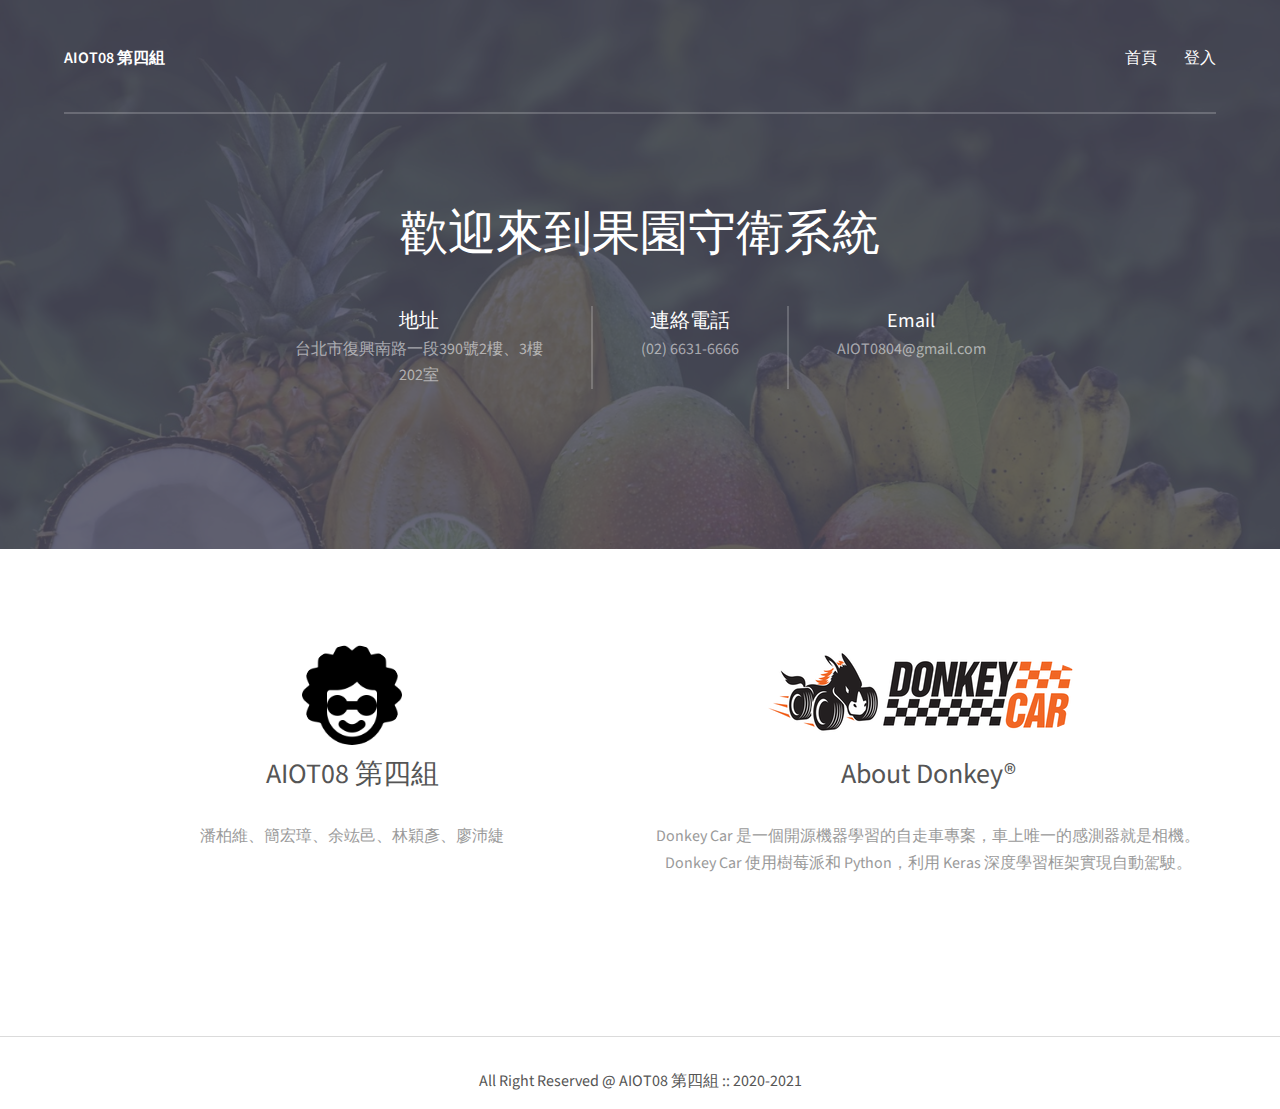
<file: WebContent/index.html>
<!DOCTYPE HTML>
<html>
	<head>
		<title>果園守衛系統</title>
		<meta charset="utf-8" />
		<meta name="viewport" content="width=device-width, initial-scale=1" />
		<link rel="stylesheet" href="assets/css/main.css" />
	</head>
	<body>

		<!-- Header -->
			<header id="header">
				<div class="inner">
					<a href="index.html" class="logo"><strong>AIOT08 第四組</strong></a>
					<nav id="nav">
						<a href="index.html">首頁</a>
						<a href="adminLogin.jsp">登入</a>
					</nav>
					<a href="#navPanel" class="navPanelToggle"><span class="fa fa-bars"></span></a>
				</div>
			</header>

		<!-- Banner -->
			<section id="banner">
				<div class="inner">
					<header>
						<h1>歡迎來到果園守衛系統</h1>
					</header>

					<div class="flex ">

						<div>
							<h3>地址</h3>
							<p>台北市復興南路一段390號2樓、3樓<br> 202室</p>
						</div>

						<div>
							<h3>連絡電話</h3>
							<p>(02) 6631-6666</p>
						</div>

						<div>
							<h3>Email</h3>
							<p>AIOT0804@gmail.com</p>
						</div>

					</div>

				</div>
			</section>


		<!-- Three -->
			<section id="three" class="wrapper align-center">
				<div class="inner">
					<div class="flex flex-2">
						<article>
							<div class="image round">
								<img src="apj sir.png" width="100" height="100" alt="Pic 01" />
							</div>
							<header>
								<h3>AIOT08 第四組</h3>
							</header>
							<p>潘柏維、簡宏璋、余竑邑、林穎彥、廖沛緁</p>
							
						</article>
						<article>
							<div class="image round">
								<img src="dgi.png" alt="Pic 02" />
							</div>
							<header>
								<h3>About Donkey®</h3>
							</header>
							<p>Donkey Car 是一個開源機器學習的自走車專案，車上唯一的感測器就是相機。Donkey Car 使用樹莓派和 Python，利用 Keras 深度學習框架實現自動駕駛。</p>
							
						</article>
					</div>
				</div>
			</section>


		<!-- Scripts -->
			<script src="assets/js/jquery.min.js"></script>
			<script src="assets/js/skel.min.js"></script>
			<script src="assets/js/util.js"></script>
			<script src="assets/js/main.js"></script>
 <hr class="new1">
<center><h1>All Right Reserved @ AIOT08 第四組 :: 2020-2021</h1></center> 
	</body>
</html>
</file>
<file: WebContent/assets/css/main.css>
@charset "UTF-8";
@import url(font-awesome.min.css);
@import "https://fonts.googleapis.com/css?family=Source+Sans+Pro:300,400,600";

/*
	Projection by TEMPLATED
	templated.co @templatedco
	Released for free under the Creative Commons Attribution 3.0 license (templated.co/license)
*/

/* Reset */

	html, body, div, span, applet, object, iframe, h1, h2, h3, h4, h5, h6, p, blockquote, pre, a, abbr, acronym, address, big, cite, code, del, dfn, em, img, ins, kbd, q, s, samp, small, strike, strong, sub, sup, tt, var, b, u, i, center, dl, dt, dd, ol, ul, li, fieldset, form, label, legend, table, caption, tbody, tfoot, thead, tr, th, td, article, aside, canvas, details, embed, figure, figcaption, footer, header, hgroup, menu, nav, output, ruby, section, summary, time, mark, audio, video {
		margin: 0;
		padding: 0;
		border: 0;
		font-size: 100%;
		font: inherit;
		vertical-align: baseline;
	}

	article, aside, details, figcaption, figure, footer, header, hgroup, menu, nav, section {
		display: block;
	}

	body {
		line-height: 1;
	}

	ol, ul {
		list-style: none;
	}

	blockquote, q {
		quotes: none;
	}

	blockquote:before, blockquote:after, q:before, q:after {
		content: '';
		content: none;
	}

	table {
		border-collapse: collapse;
		border-spacing: 0;
	}

	body {
		-webkit-text-size-adjust: none;
	}

/* Box Model */

	*, *:before, *:after {
		-moz-box-sizing: border-box;
		-webkit-box-sizing: border-box;
		box-sizing: border-box;
	}

/* Containers */

	.container {
		margin-left: auto;
		margin-right: auto;
	}

	.container.\31 25\25 {
		width: 100%;
		max-width: 100em;
		min-width: 80em;
	}

	.container.\37 5\25 {
		width: 60em;
	}

	.container.\35 0\25 {
		width: 40em;
	}

	.container.\32 5\25 {
		width: 20em;
	}

	.container {
		width: 80em;
	}

	@media screen and (max-width: 1680px) {

		.container.\31 25\25 {
			width: 100%;
			max-width: 100em;
			min-width: 80em;
		}

		.container.\37 5\25 {
			width: 60em;
		}

		.container.\35 0\25 {
			width: 40em;
		}

		.container.\32 5\25 {
			width: 20em;
		}

		.container {
			width: 80em;
		}

	}

	@media screen and (max-width: 1280px) {

		.container.\31 25\25 {
			width: 100%;
			max-width: 81.25em;
			min-width: 65em;
		}

		.container.\37 5\25 {
			width: 48.75em;
		}

		.container.\35 0\25 {
			width: 32.5em;
		}

		.container.\32 5\25 {
			width: 16.25em;
		}

		.container {
			width: 65em;
		}

	}

	@media screen and (max-width: 980px) {

		.container.\31 25\25 {
			width: 100%;
			max-width: 112.5%;
			min-width: 90%;
		}

		.container.\37 5\25 {
			width: 67.5%;
		}

		.container.\35 0\25 {
			width: 45%;
		}

		.container.\32 5\25 {
			width: 22.5%;
		}

		.container {
			width: 90%;
		}

	}

	@media screen and (max-width: 736px) {

		.container.\31 25\25 {
			width: 100%;
			max-width: 112.5%;
			min-width: 90%;
		}

		.container.\37 5\25 {
			width: 67.5%;
		}

		.container.\35 0\25 {
			width: 45%;
		}

		.container.\32 5\25 {
			width: 22.5%;
		}

		.container {
			width: 90% !important;
		}

	}

	@media screen and (max-width: 480px) {

		.container.\31 25\25 {
			width: 100%;
			max-width: 112.5%;
			min-width: 90%;
		}

		.container.\37 5\25 {
			width: 67.5%;
		}

		.container.\35 0\25 {
			width: 45%;
		}

		.container.\32 5\25 {
			width: 22.5%;
		}

		.container {
			width: 90% !important;
		}

	}

/* Grid */

	.row {
		border-bottom: solid 1px transparent;
		-moz-box-sizing: border-box;
		-webkit-box-sizing: border-box;
		box-sizing: border-box;
	}

	.row > * {
		float: left;
		-moz-box-sizing: border-box;
		-webkit-box-sizing: border-box;
		box-sizing: border-box;
	}

	.row:after, .row:before {
		content: '';
		display: block;
		clear: both;
		height: 0;
	}

	.row.uniform > * > :first-child {
		margin-top: 0;
	}

	.row.uniform > * > :last-child {
		margin-bottom: 0;
	}

	.row.\30 \25 > * {
		padding: 0 0 0 0em;
	}

	.row.\30 \25 {
		margin: 0 0 -1px 0em;
	}

	.row.uniform.\30 \25 > * {
		padding: 0em 0 0 0em;
	}

	.row.uniform.\30 \25 {
		margin: 0em 0 -1px 0em;
	}

	.row > * {
		padding: 0 0 0 2em;
	}

	.row {
		margin: 0 0 -1px -2em;
	}

	.row.uniform > * {
		padding: 2em 0 0 2em;
	}

	.row.uniform {
		margin: -2em 0 -1px -2em;
	}

	.row.\32 00\25 > * {
		padding: 0 0 0 4em;
	}

	.row.\32 00\25 {
		margin: 0 0 -1px -4em;
	}

	.row.uniform.\32 00\25 > * {
		padding: 4em 0 0 4em;
	}

	.row.uniform.\32 00\25 {
		margin: -4em 0 -1px -4em;
	}

	.row.\31 50\25 > * {
		padding: 0 0 0 3em;
	}

	.row.\31 50\25 {
		margin: 0 0 -1px -3em;
	}

	.row.uniform.\31 50\25 > * {
		padding: 3em 0 0 3em;
	}

	.row.uniform.\31 50\25 {
		margin: -3em 0 -1px -3em;
	}

	.row.\35 0\25 > * {
		padding: 0 0 0 1em;
	}

	.row.\35 0\25 {
		margin: 0 0 -1px -1em;
	}

	.row.uniform.\35 0\25 > * {
		padding: 1em 0 0 1em;
	}

	.row.uniform.\35 0\25 {
		margin: -1em 0 -1px -1em;
	}

	.row.\32 5\25 > * {
		padding: 0 0 0 0.5em;
	}

	.row.\32 5\25 {
		margin: 0 0 -1px -0.5em;
	}

	.row.uniform.\32 5\25 > * {
		padding: 0.5em 0 0 0.5em;
	}

	.row.uniform.\32 5\25 {
		margin: -0.5em 0 -1px -0.5em;
	}

	.\31 2u, .\31 2u\24 {
		width: 100%;
		clear: none;
		margin-left: 0;
	}

	.\31 1u, .\31 1u\24 {
		width: 91.6666666667%;
		clear: none;
		margin-left: 0;
	}

	.\31 0u, .\31 0u\24 {
		width: 83.3333333333%;
		clear: none;
		margin-left: 0;
	}

	.\39 u, .\39 u\24 {
		width: 75%;
		clear: none;
		margin-left: 0;
	}

	.\38 u, .\38 u\24 {
		width: 66.6666666667%;
		clear: none;
		margin-left: 0;
	}

	.\37 u, .\37 u\24 {
		width: 58.3333333333%;
		clear: none;
		margin-left: 0;
	}

	.\36 u, .\36 u\24 {
		width: 50%;
		clear: none;
		margin-left: 0;
	}

	.\35 u, .\35 u\24 {
		width: 41.6666666667%;
		clear: none;
		margin-left: 0;
	}

	.\34 u, .\34 u\24 {
		width: 33.3333333333%;
		clear: none;
		margin-left: 0;
	}

	.\33 u, .\33 u\24 {
		width: 25%;
		clear: none;
		margin-left: 0;
	}

	.\32 u, .\32 u\24 {
		width: 16.6666666667%;
		clear: none;
		margin-left: 0;
	}

	.\31 u, .\31 u\24 {
		width: 8.3333333333%;
		clear: none;
		margin-left: 0;
	}

	.\31 2u\24 + *,
	.\31 1u\24 + *,
	.\31 0u\24 + *,
	.\39 u\24 + *,
	.\38 u\24 + *,
	.\37 u\24 + *,
	.\36 u\24 + *,
	.\35 u\24 + *,
	.\34 u\24 + *,
	.\33 u\24 + *,
	.\32 u\24 + *,
	.\31 u\24 + * {
		clear: left;
	}

	.\-11u {
		margin-left: 91.66667%;
	}

	.\-10u {
		margin-left: 83.33333%;
	}

	.\-9u {
		margin-left: 75%;
	}

	.\-8u {
		margin-left: 66.66667%;
	}

	.\-7u {
		margin-left: 58.33333%;
	}

	.\-6u {
		margin-left: 50%;
	}

	.\-5u {
		margin-left: 41.66667%;
	}

	.\-4u {
		margin-left: 33.33333%;
	}

	.\-3u {
		margin-left: 25%;
	}

	.\-2u {
		margin-left: 16.66667%;
	}

	.\-1u {
		margin-left: 8.33333%;
	}

	@media screen and (max-width: 1680px) {

		.row > * {
			padding: 0 0 0 2em;
		}

		.row {
			margin: 0 0 -1px -2em;
		}

		.row.uniform > * {
			padding: 2em 0 0 2em;
		}

		.row.uniform {
			margin: -2em 0 -1px -2em;
		}

		.row.\32 00\25 > * {
			padding: 0 0 0 4em;
		}

		.row.\32 00\25 {
			margin: 0 0 -1px -4em;
		}

		.row.uniform.\32 00\25 > * {
			padding: 4em 0 0 4em;
		}

		.row.uniform.\32 00\25 {
			margin: -4em 0 -1px -4em;
		}

		.row.\31 50\25 > * {
			padding: 0 0 0 3em;
		}

		.row.\31 50\25 {
			margin: 0 0 -1px -3em;
		}

		.row.uniform.\31 50\25 > * {
			padding: 3em 0 0 3em;
		}

		.row.uniform.\31 50\25 {
			margin: -3em 0 -1px -3em;
		}

		.row.\35 0\25 > * {
			padding: 0 0 0 1em;
		}

		.row.\35 0\25 {
			margin: 0 0 -1px -1em;
		}

		.row.uniform.\35 0\25 > * {
			padding: 1em 0 0 1em;
		}

		.row.uniform.\35 0\25 {
			margin: -1em 0 -1px -1em;
		}

		.row.\32 5\25 > * {
			padding: 0 0 0 0.5em;
		}

		.row.\32 5\25 {
			margin: 0 0 -1px -0.5em;
		}

		.row.uniform.\32 5\25 > * {
			padding: 0.5em 0 0 0.5em;
		}

		.row.uniform.\32 5\25 {
			margin: -0.5em 0 -1px -0.5em;
		}

		.\31 2u\28xlarge\29, .\31 2u\24\28xlarge\29 {
			width: 100%;
			clear: none;
			margin-left: 0;
		}

		.\31 1u\28xlarge\29, .\31 1u\24\28xlarge\29 {
			width: 91.6666666667%;
			clear: none;
			margin-left: 0;
		}

		.\31 0u\28xlarge\29, .\31 0u\24\28xlarge\29 {
			width: 83.3333333333%;
			clear: none;
			margin-left: 0;
		}

		.\39 u\28xlarge\29, .\39 u\24\28xlarge\29 {
			width: 75%;
			clear: none;
			margin-left: 0;
		}

		.\38 u\28xlarge\29, .\38 u\24\28xlarge\29 {
			width: 66.6666666667%;
			clear: none;
			margin-left: 0;
		}

		.\37 u\28xlarge\29, .\37 u\24\28xlarge\29 {
			width: 58.3333333333%;
			clear: none;
			margin-left: 0;
		}

		.\36 u\28xlarge\29, .\36 u\24\28xlarge\29 {
			width: 50%;
			clear: none;
			margin-left: 0;
		}

		.\35 u\28xlarge\29, .\35 u\24\28xlarge\29 {
			width: 41.6666666667%;
			clear: none;
			margin-left: 0;
		}

		.\34 u\28xlarge\29, .\34 u\24\28xlarge\29 {
			width: 33.3333333333%;
			clear: none;
			margin-left: 0;
		}

		.\33 u\28xlarge\29, .\33 u\24\28xlarge\29 {
			width: 25%;
			clear: none;
			margin-left: 0;
		}

		.\32 u\28xlarge\29, .\32 u\24\28xlarge\29 {
			width: 16.6666666667%;
			clear: none;
			margin-left: 0;
		}

		.\31 u\28xlarge\29, .\31 u\24\28xlarge\29 {
			width: 8.3333333333%;
			clear: none;
			margin-left: 0;
		}

		.\31 2u\24\28xlarge\29 + *,
		.\31 1u\24\28xlarge\29 + *,
		.\31 0u\24\28xlarge\29 + *,
		.\39 u\24\28xlarge\29 + *,
		.\38 u\24\28xlarge\29 + *,
		.\37 u\24\28xlarge\29 + *,
		.\36 u\24\28xlarge\29 + *,
		.\35 u\24\28xlarge\29 + *,
		.\34 u\24\28xlarge\29 + *,
		.\33 u\24\28xlarge\29 + *,
		.\32 u\24\28xlarge\29 + *,
		.\31 u\24\28xlarge\29 + * {
			clear: left;
		}

		.\-11u\28xlarge\29 {
			margin-left: 91.66667%;
		}

		.\-10u\28xlarge\29 {
			margin-left: 83.33333%;
		}

		.\-9u\28xlarge\29 {
			margin-left: 75%;
		}

		.\-8u\28xlarge\29 {
			margin-left: 66.66667%;
		}

		.\-7u\28xlarge\29 {
			margin-left: 58.33333%;
		}

		.\-6u\28xlarge\29 {
			margin-left: 50%;
		}

		.\-5u\28xlarge\29 {
			margin-left: 41.66667%;
		}

		.\-4u\28xlarge\29 {
			margin-left: 33.33333%;
		}

		.\-3u\28xlarge\29 {
			margin-left: 25%;
		}

		.\-2u\28xlarge\29 {
			margin-left: 16.66667%;
		}

		.\-1u\28xlarge\29 {
			margin-left: 8.33333%;
		}

	}

	@media screen and (max-width: 1280px) {

		.row > * {
			padding: 0 0 0 1.5em;
		}

		.row {
			margin: 0 0 -1px -1.5em;
		}

		.row.uniform > * {
			padding: 1.5em 0 0 1.5em;
		}

		.row.uniform {
			margin: -1.5em 0 -1px -1.5em;
		}

		.row.\32 00\25 > * {
			padding: 0 0 0 3em;
		}

		.row.\32 00\25 {
			margin: 0 0 -1px -3em;
		}

		.row.uniform.\32 00\25 > * {
			padding: 3em 0 0 3em;
		}

		.row.uniform.\32 00\25 {
			margin: -3em 0 -1px -3em;
		}

		.row.\31 50\25 > * {
			padding: 0 0 0 2.25em;
		}

		.row.\31 50\25 {
			margin: 0 0 -1px -2.25em;
		}

		.row.uniform.\31 50\25 > * {
			padding: 2.25em 0 0 2.25em;
		}

		.row.uniform.\31 50\25 {
			margin: -2.25em 0 -1px -2.25em;
		}

		.row.\35 0\25 > * {
			padding: 0 0 0 0.75em;
		}

		.row.\35 0\25 {
			margin: 0 0 -1px -0.75em;
		}

		.row.uniform.\35 0\25 > * {
			padding: 0.75em 0 0 0.75em;
		}

		.row.uniform.\35 0\25 {
			margin: -0.75em 0 -1px -0.75em;
		}

		.row.\32 5\25 > * {
			padding: 0 0 0 0.375em;
		}

		.row.\32 5\25 {
			margin: 0 0 -1px -0.375em;
		}

		.row.uniform.\32 5\25 > * {
			padding: 0.375em 0 0 0.375em;
		}

		.row.uniform.\32 5\25 {
			margin: -0.375em 0 -1px -0.375em;
		}

		.\31 2u\28large\29, .\31 2u\24\28large\29 {
			width: 100%;
			clear: none;
			margin-left: 0;
		}

		.\31 1u\28large\29, .\31 1u\24\28large\29 {
			width: 91.6666666667%;
			clear: none;
			margin-left: 0;
		}

		.\31 0u\28large\29, .\31 0u\24\28large\29 {
			width: 83.3333333333%;
			clear: none;
			margin-left: 0;
		}

		.\39 u\28large\29, .\39 u\24\28large\29 {
			width: 75%;
			clear: none;
			margin-left: 0;
		}

		.\38 u\28large\29, .\38 u\24\28large\29 {
			width: 66.6666666667%;
			clear: none;
			margin-left: 0;
		}

		.\37 u\28large\29, .\37 u\24\28large\29 {
			width: 58.3333333333%;
			clear: none;
			margin-left: 0;
		}

		.\36 u\28large\29, .\36 u\24\28large\29 {
			width: 50%;
			clear: none;
			margin-left: 0;
		}

		.\35 u\28large\29, .\35 u\24\28large\29 {
			width: 41.6666666667%;
			clear: none;
			margin-left: 0;
		}

		.\34 u\28large\29, .\34 u\24\28large\29 {
			width: 33.3333333333%;
			clear: none;
			margin-left: 0;
		}

		.\33 u\28large\29, .\33 u\24\28large\29 {
			width: 25%;
			clear: none;
			margin-left: 0;
		}

		.\32 u\28large\29, .\32 u\24\28large\29 {
			width: 16.6666666667%;
			clear: none;
			margin-left: 0;
		}

		.\31 u\28large\29, .\31 u\24\28large\29 {
			width: 8.3333333333%;
			clear: none;
			margin-left: 0;
		}

		.\31 2u\24\28large\29 + *,
		.\31 1u\24\28large\29 + *,
		.\31 0u\24\28large\29 + *,
		.\39 u\24\28large\29 + *,
		.\38 u\24\28large\29 + *,
		.\37 u\24\28large\29 + *,
		.\36 u\24\28large\29 + *,
		.\35 u\24\28large\29 + *,
		.\34 u\24\28large\29 + *,
		.\33 u\24\28large\29 + *,
		.\32 u\24\28large\29 + *,
		.\31 u\24\28large\29 + * {
			clear: left;
		}

		.\-11u\28large\29 {
			margin-left: 91.66667%;
		}

		.\-10u\28large\29 {
			margin-left: 83.33333%;
		}

		.\-9u\28large\29 {
			margin-left: 75%;
		}

		.\-8u\28large\29 {
			margin-left: 66.66667%;
		}

		.\-7u\28large\29 {
			margin-left: 58.33333%;
		}

		.\-6u\28large\29 {
			margin-left: 50%;
		}

		.\-5u\28large\29 {
			margin-left: 41.66667%;
		}

		.\-4u\28large\29 {
			margin-left: 33.33333%;
		}

		.\-3u\28large\29 {
			margin-left: 25%;
		}

		.\-2u\28large\29 {
			margin-left: 16.66667%;
		}

		.\-1u\28large\29 {
			margin-left: 8.33333%;
		}

	}

	@media screen and (max-width: 980px) {

		.row > * {
			padding: 0 0 0 1.5em;
		}

		.row {
			margin: 0 0 -1px -1.5em;
		}

		.row.uniform > * {
			padding: 1.5em 0 0 1.5em;
		}

		.row.uniform {
			margin: -1.5em 0 -1px -1.5em;
		}

		.row.\32 00\25 > * {
			padding: 0 0 0 3em;
		}

		.row.\32 00\25 {
			margin: 0 0 -1px -3em;
		}

		.row.uniform.\32 00\25 > * {
			padding: 3em 0 0 3em;
		}

		.row.uniform.\32 00\25 {
			margin: -3em 0 -1px -3em;
		}

		.row.\31 50\25 > * {
			padding: 0 0 0 2.25em;
		}

		.row.\31 50\25 {
			margin: 0 0 -1px -2.25em;
		}

		.row.uniform.\31 50\25 > * {
			padding: 2.25em 0 0 2.25em;
		}

		.row.uniform.\31 50\25 {
			margin: -2.25em 0 -1px -2.25em;
		}

		.row.\35 0\25 > * {
			padding: 0 0 0 0.75em;
		}

		.row.\35 0\25 {
			margin: 0 0 -1px -0.75em;
		}

		.row.uniform.\35 0\25 > * {
			padding: 0.75em 0 0 0.75em;
		}

		.row.uniform.\35 0\25 {
			margin: -0.75em 0 -1px -0.75em;
		}

		.row.\32 5\25 > * {
			padding: 0 0 0 0.375em;
		}

		.row.\32 5\25 {
			margin: 0 0 -1px -0.375em;
		}

		.row.uniform.\32 5\25 > * {
			padding: 0.375em 0 0 0.375em;
		}

		.row.uniform.\32 5\25 {
			margin: -0.375em 0 -1px -0.375em;
		}

		.\31 2u\28medium\29, .\31 2u\24\28medium\29 {
			width: 100%;
			clear: none;
			margin-left: 0;
		}

		.\31 1u\28medium\29, .\31 1u\24\28medium\29 {
			width: 91.6666666667%;
			clear: none;
			margin-left: 0;
		}

		.\31 0u\28medium\29, .\31 0u\24\28medium\29 {
			width: 83.3333333333%;
			clear: none;
			margin-left: 0;
		}

		.\39 u\28medium\29, .\39 u\24\28medium\29 {
			width: 75%;
			clear: none;
			margin-left: 0;
		}

		.\38 u\28medium\29, .\38 u\24\28medium\29 {
			width: 66.6666666667%;
			clear: none;
			margin-left: 0;
		}

		.\37 u\28medium\29, .\37 u\24\28medium\29 {
			width: 58.3333333333%;
			clear: none;
			margin-left: 0;
		}

		.\36 u\28medium\29, .\36 u\24\28medium\29 {
			width: 50%;
			clear: none;
			margin-left: 0;
		}

		.\35 u\28medium\29, .\35 u\24\28medium\29 {
			width: 41.6666666667%;
			clear: none;
			margin-left: 0;
		}

		.\34 u\28medium\29, .\34 u\24\28medium\29 {
			width: 33.3333333333%;
			clear: none;
			margin-left: 0;
		}

		.\33 u\28medium\29, .\33 u\24\28medium\29 {
			width: 25%;
			clear: none;
			margin-left: 0;
		}

		.\32 u\28medium\29, .\32 u\24\28medium\29 {
			width: 16.6666666667%;
			clear: none;
			margin-left: 0;
		}

		.\31 u\28medium\29, .\31 u\24\28medium\29 {
			width: 8.3333333333%;
			clear: none;
			margin-left: 0;
		}

		.\31 2u\24\28medium\29 + *,
		.\31 1u\24\28medium\29 + *,
		.\31 0u\24\28medium\29 + *,
		.\39 u\24\28medium\29 + *,
		.\38 u\24\28medium\29 + *,
		.\37 u\24\28medium\29 + *,
		.\36 u\24\28medium\29 + *,
		.\35 u\24\28medium\29 + *,
		.\34 u\24\28medium\29 + *,
		.\33 u\24\28medium\29 + *,
		.\32 u\24\28medium\29 + *,
		.\31 u\24\28medium\29 + * {
			clear: left;
		}

		.\-11u\28medium\29 {
			margin-left: 91.66667%;
		}

		.\-10u\28medium\29 {
			margin-left: 83.33333%;
		}

		.\-9u\28medium\29 {
			margin-left: 75%;
		}

		.\-8u\28medium\29 {
			margin-left: 66.66667%;
		}

		.\-7u\28medium\29 {
			margin-left: 58.33333%;
		}

		.\-6u\28medium\29 {
			margin-left: 50%;
		}

		.\-5u\28medium\29 {
			margin-left: 41.66667%;
		}

		.\-4u\28medium\29 {
			margin-left: 33.33333%;
		}

		.\-3u\28medium\29 {
			margin-left: 25%;
		}

		.\-2u\28medium\29 {
			margin-left: 16.66667%;
		}

		.\-1u\28medium\29 {
			margin-left: 8.33333%;
		}

	}

	@media screen and (max-width: 736px) {

		.row > * {
			padding: 0 0 0 1.25em;
		}

		.row {
			margin: 0 0 -1px -1.25em;
		}

		.row.uniform > * {
			padding: 1.25em 0 0 1.25em;
		}

		.row.uniform {
			margin: -1.25em 0 -1px -1.25em;
		}

		.row.\32 00\25 > * {
			padding: 0 0 0 2.5em;
		}

		.row.\32 00\25 {
			margin: 0 0 -1px -2.5em;
		}

		.row.uniform.\32 00\25 > * {
			padding: 2.5em 0 0 2.5em;
		}

		.row.uniform.\32 00\25 {
			margin: -2.5em 0 -1px -2.5em;
		}

		.row.\31 50\25 > * {
			padding: 0 0 0 1.875em;
		}

		.row.\31 50\25 {
			margin: 0 0 -1px -1.875em;
		}

		.row.uniform.\31 50\25 > * {
			padding: 1.875em 0 0 1.875em;
		}

		.row.uniform.\31 50\25 {
			margin: -1.875em 0 -1px -1.875em;
		}

		.row.\35 0\25 > * {
			padding: 0 0 0 0.625em;
		}

		.row.\35 0\25 {
			margin: 0 0 -1px -0.625em;
		}

		.row.uniform.\35 0\25 > * {
			padding: 0.625em 0 0 0.625em;
		}

		.row.uniform.\35 0\25 {
			margin: -0.625em 0 -1px -0.625em;
		}

		.row.\32 5\25 > * {
			padding: 0 0 0 0.3125em;
		}

		.row.\32 5\25 {
			margin: 0 0 -1px -0.3125em;
		}

		.row.uniform.\32 5\25 > * {
			padding: 0.3125em 0 0 0.3125em;
		}

		.row.uniform.\32 5\25 {
			margin: -0.3125em 0 -1px -0.3125em;
		}

		.\31 2u\28small\29, .\31 2u\24\28small\29 {
			width: 100%;
			clear: none;
			margin-left: 0;
		}

		.\31 1u\28small\29, .\31 1u\24\28small\29 {
			width: 91.6666666667%;
			clear: none;
			margin-left: 0;
		}

		.\31 0u\28small\29, .\31 0u\24\28small\29 {
			width: 83.3333333333%;
			clear: none;
			margin-left: 0;
		}

		.\39 u\28small\29, .\39 u\24\28small\29 {
			width: 75%;
			clear: none;
			margin-left: 0;
		}

		.\38 u\28small\29, .\38 u\24\28small\29 {
			width: 66.6666666667%;
			clear: none;
			margin-left: 0;
		}

		.\37 u\28small\29, .\37 u\24\28small\29 {
			width: 58.3333333333%;
			clear: none;
			margin-left: 0;
		}

		.\36 u\28small\29, .\36 u\24\28small\29 {
			width: 50%;
			clear: none;
			margin-left: 0;
		}

		.\35 u\28small\29, .\35 u\24\28small\29 {
			width: 41.6666666667%;
			clear: none;
			margin-left: 0;
		}

		.\34 u\28small\29, .\34 u\24\28small\29 {
			width: 33.3333333333%;
			clear: none;
			margin-left: 0;
		}

		.\33 u\28small\29, .\33 u\24\28small\29 {
			width: 25%;
			clear: none;
			margin-left: 0;
		}

		.\32 u\28small\29, .\32 u\24\28small\29 {
			width: 16.6666666667%;
			clear: none;
			margin-left: 0;
		}

		.\31 u\28small\29, .\31 u\24\28small\29 {
			width: 8.3333333333%;
			clear: none;
			margin-left: 0;
		}

		.\31 2u\24\28small\29 + *,
		.\31 1u\24\28small\29 + *,
		.\31 0u\24\28small\29 + *,
		.\39 u\24\28small\29 + *,
		.\38 u\24\28small\29 + *,
		.\37 u\24\28small\29 + *,
		.\36 u\24\28small\29 + *,
		.\35 u\24\28small\29 + *,
		.\34 u\24\28small\29 + *,
		.\33 u\24\28small\29 + *,
		.\32 u\24\28small\29 + *,
		.\31 u\24\28small\29 + * {
			clear: left;
		}

		.\-11u\28small\29 {
			margin-left: 91.66667%;
		}

		.\-10u\28small\29 {
			margin-left: 83.33333%;
		}

		.\-9u\28small\29 {
			margin-left: 75%;
		}

		.\-8u\28small\29 {
			margin-left: 66.66667%;
		}

		.\-7u\28small\29 {
			margin-left: 58.33333%;
		}

		.\-6u\28small\29 {
			margin-left: 50%;
		}

		.\-5u\28small\29 {
			margin-left: 41.66667%;
		}

		.\-4u\28small\29 {
			margin-left: 33.33333%;
		}

		.\-3u\28small\29 {
			margin-left: 25%;
		}

		.\-2u\28small\29 {
			margin-left: 16.66667%;
		}

		.\-1u\28small\29 {
			margin-left: 8.33333%;
		}

	}

	@media screen and (max-width: 480px) {

		.row > * {
			padding: 0 0 0 1.25em;
		}

		.row {
			margin: 0 0 -1px -1.25em;
		}

		.row.uniform > * {
			padding: 1.25em 0 0 1.25em;
		}

		.row.uniform {
			margin: -1.25em 0 -1px -1.25em;
		}

		.row.\32 00\25 > * {
			padding: 0 0 0 2.5em;
		}

		.row.\32 00\25 {
			margin: 0 0 -1px -2.5em;
		}

		.row.uniform.\32 00\25 > * {
			padding: 2.5em 0 0 2.5em;
		}

		.row.uniform.\32 00\25 {
			margin: -2.5em 0 -1px -2.5em;
		}

		.row.\31 50\25 > * {
			padding: 0 0 0 1.875em;
		}

		.row.\31 50\25 {
			margin: 0 0 -1px -1.875em;
		}

		.row.uniform.\31 50\25 > * {
			padding: 1.875em 0 0 1.875em;
		}

		.row.uniform.\31 50\25 {
			margin: -1.875em 0 -1px -1.875em;
		}

		.row.\35 0\25 > * {
			padding: 0 0 0 0.625em;
		}

		.row.\35 0\25 {
			margin: 0 0 -1px -0.625em;
		}

		.row.uniform.\35 0\25 > * {
			padding: 0.625em 0 0 0.625em;
		}

		.row.uniform.\35 0\25 {
			margin: -0.625em 0 -1px -0.625em;
		}

		.row.\32 5\25 > * {
			padding: 0 0 0 0.3125em;
		}

		.row.\32 5\25 {
			margin: 0 0 -1px -0.3125em;
		}

		.row.uniform.\32 5\25 > * {
			padding: 0.3125em 0 0 0.3125em;
		}

		.row.uniform.\32 5\25 {
			margin: -0.3125em 0 -1px -0.3125em;
		}

		.\31 2u\28xsmall\29, .\31 2u\24\28xsmall\29 {
			width: 100%;
			clear: none;
			margin-left: 0;
		}

		.\31 1u\28xsmall\29, .\31 1u\24\28xsmall\29 {
			width: 91.6666666667%;
			clear: none;
			margin-left: 0;
		}

		.\31 0u\28xsmall\29, .\31 0u\24\28xsmall\29 {
			width: 83.3333333333%;
			clear: none;
			margin-left: 0;
		}

		.\39 u\28xsmall\29, .\39 u\24\28xsmall\29 {
			width: 75%;
			clear: none;
			margin-left: 0;
		}

		.\38 u\28xsmall\29, .\38 u\24\28xsmall\29 {
			width: 66.6666666667%;
			clear: none;
			margin-left: 0;
		}

		.\37 u\28xsmall\29, .\37 u\24\28xsmall\29 {
			width: 58.3333333333%;
			clear: none;
			margin-left: 0;
		}

		.\36 u\28xsmall\29, .\36 u\24\28xsmall\29 {
			width: 50%;
			clear: none;
			margin-left: 0;
		}

		.\35 u\28xsmall\29, .\35 u\24\28xsmall\29 {
			width: 41.6666666667%;
			clear: none;
			margin-left: 0;
		}

		.\34 u\28xsmall\29, .\34 u\24\28xsmall\29 {
			width: 33.3333333333%;
			clear: none;
			margin-left: 0;
		}

		.\33 u\28xsmall\29, .\33 u\24\28xsmall\29 {
			width: 25%;
			clear: none;
			margin-left: 0;
		}

		.\32 u\28xsmall\29, .\32 u\24\28xsmall\29 {
			width: 16.6666666667%;
			clear: none;
			margin-left: 0;
		}

		.\31 u\28xsmall\29, .\31 u\24\28xsmall\29 {
			width: 8.3333333333%;
			clear: none;
			margin-left: 0;
		}

		.\31 2u\24\28xsmall\29 + *,
		.\31 1u\24\28xsmall\29 + *,
		.\31 0u\24\28xsmall\29 + *,
		.\39 u\24\28xsmall\29 + *,
		.\38 u\24\28xsmall\29 + *,
		.\37 u\24\28xsmall\29 + *,
		.\36 u\24\28xsmall\29 + *,
		.\35 u\24\28xsmall\29 + *,
		.\34 u\24\28xsmall\29 + *,
		.\33 u\24\28xsmall\29 + *,
		.\32 u\24\28xsmall\29 + *,
		.\31 u\24\28xsmall\29 + * {
			clear: left;
		}

		.\-11u\28xsmall\29 {
			margin-left: 91.66667%;
		}

		.\-10u\28xsmall\29 {
			margin-left: 83.33333%;
		}

		.\-9u\28xsmall\29 {
			margin-left: 75%;
		}

		.\-8u\28xsmall\29 {
			margin-left: 66.66667%;
		}

		.\-7u\28xsmall\29 {
			margin-left: 58.33333%;
		}

		.\-6u\28xsmall\29 {
			margin-left: 50%;
		}

		.\-5u\28xsmall\29 {
			margin-left: 41.66667%;
		}

		.\-4u\28xsmall\29 {
			margin-left: 33.33333%;
		}

		.\-3u\28xsmall\29 {
			margin-left: 25%;
		}

		.\-2u\28xsmall\29 {
			margin-left: 16.66667%;
		}

		.\-1u\28xsmall\29 {
			margin-left: 8.33333%;
		}

	}

/* Basic */

	@-ms-viewport {
		width: device-width;
	}

	body {
		-ms-overflow-style: scrollbar;
	}

	@media screen and (max-width: 480px) {

		html, body {
			min-width: 320px;
		}

	}

	body {
		background: #fff;
	}

		body.is-loading *, body.is-loading *:before, body.is-loading *:after {
			-moz-animation: none !important;
			-webkit-animation: none !important;
			-ms-animation: none !important;
			animation: none !important;
			-moz-transition: none !important;
			-webkit-transition: none !important;
			-ms-transition: none !important;
			transition: none !important;
		}

/* Type */

	body, input, select, textarea {
		color: #9a9a9a;
		font-family: "Source Sans Pro", Arial, Helvetica, sans-serif;
		font-size: 14pt;
		font-weight: 400;
		line-height: 1.65;
	}

		@media screen and (max-width: 1680px) {

			body, input, select, textarea {
				font-size: 12pt;
			}

		}

		@media screen and (max-width: 1280px) {

			body, input, select, textarea {
				font-size: 12pt;
			}

		}

		@media screen and (max-width: 980px) {

			body, input, select, textarea {
				font-size: 12pt;
			}

		}

		@media screen and (max-width: 736px) {

			body, input, select, textarea {
				font-size: 12pt;
			}

		}

		@media screen and (max-width: 480px) {

			body, input, select, textarea {
				font-size: 12pt;
			}

		}

	a {
		color: #6cc091;
		text-decoration: underline;
	}

		a:hover {
			text-decoration: none;
		}

	strong, b {
		color: #555;
		font-weight: 600;
	}

	em, i {
		font-style: italic;
	}

	p {
		margin: 0 0 2em 0;
	}

	h1, h2, h3, h4, h5, h6 {
		color: #555;
		font-weight: 400;
		line-height: 1.5;
		margin: 0 0 1em 0;
	}

		h1 a, h2 a, h3 a, h4 a, h5 a, h6 a {
			color: inherit;
			text-decoration: none;
		}

	h2 {
		font-size: 1.85em;
		font-weight: 300;
	}

	h3 {
		font-size: 1.75em;
	}

		@media screen and (max-width: 480px) {

			h3 {
				font-size: 1.25em;
			}

		}

	h4 {
		font-size: 1.5em;
	}

	h5 {
		font-size: 0.9em;
	}

	h6 {
		font-size: 0.7em;
	}

	sub {
		font-size: 0.8em;
		position: relative;
		top: 0.5em;
	}

	sup {
		font-size: 0.8em;
		position: relative;
		top: -0.5em;
	}

	blockquote {
		border-left: solid 4px #dbdbdb;
		font-style: italic;
		margin: 0 0 2em 0;
		padding: 0.5em 0 0.5em 2em;
	}

	code {
		background: rgba(144, 144, 144, 0.075);
		border-radius: 0;
		border: solid 1px #dbdbdb;
		font-family: "Courier New", monospace;
		font-size: 0.9em;
		margin: 0 0.25em;
		padding: 0.25em 0.65em;
	}

	pre {
		-webkit-overflow-scrolling: touch;
		font-family: "Courier New", monospace;
		font-size: 0.9em;
		margin: 0 0 2em 0;
	}

		pre code {
			display: block;
			line-height: 1.75;
			padding: 1em 1.5em;
			overflow-x: auto;
		}

	hr {
		border: 0;
		border-bottom: solid 1px #dbdbdb;
		margin: 2em 0;
	}

		hr.major {
			margin: 3em 0;
		}

	.align-left {
		text-align: left;
	}

	.align-center {
		text-align: center;
	}

	.align-right {
		text-align: right;
	}

	.inner {
		max-width: 75em;
		margin: 0 auto;
	}

		@media screen and (max-width: 1280px) {

			.inner {
				max-width: 90%;
			}

		}

		@media screen and (max-width: 480px) {

			.inner {
				max-width: 90%;
			}

		}

/* Section/Article */

	section.special, article.special {
		text-align: center;
	}

		section.special article, article.special article {
			text-align: left;
		}

	section.wrapper, article.wrapper {
		padding: 6em 0;
	}

		section.wrapper header, article.wrapper header {
			margin-bottom: 4em;
		}

			section.wrapper header h2, article.wrapper header h2 {
				font-size: 2.75em;
				margin: 0 0 .5em 0;
			}

			section.wrapper header p, article.wrapper header p {
				font-size: 1em;
			}

		section.wrapper article header, article.wrapper article header {
			margin: 0;
		}

		@media screen and (max-width: 980px) {

			section.wrapper, article.wrapper {
				padding: 4em 0;
			}

		}

		@media screen and (max-width: 736px) {

			section.wrapper, article.wrapper {
				padding: 3em 0;
			}

				section.wrapper header, article.wrapper header {
					margin-bottom: 2em;
				}

					section.wrapper header h2, article.wrapper header h2 {
						font-size: 2em;
					}

					section.wrapper header p, article.wrapper header p {
						font-size: .9em;
					}

		}

		@media screen and (max-width: 480px) {

			section.wrapper article, article.wrapper article {
				text-align: center;
			}

		}

	header p {
		color: #bbb;
		position: relative;
		margin: 0 0 1.5em 0;
	}

	header h2 + p {
		font-size: 1.25em;
		margin-top: -1em;
	}

	header h3 + p {
		font-size: 1.1em;
		margin-top: -0.8em;
	}

	header h4 + p,
	header h5 + p,
	header h6 + p {
		font-size: 0.9em;
		margin-top: -0.6em;
	}

/* Flex */

	.flex {
		display: -ms-flexbox;
		-ms-flex-wrap: wrap;
		-ms-flex-pack: justify;
		-moz-justify-content: space-between;
		-webkit-justify-content: space-between;
		-ms-justify-content: space-between;
		justify-content: space-between;
		display: -moz-flex;
		display: -webkit-flex;
		display: -ms-flex;
		display: flex;
		-moz-flex-wrap: wrap;
		-webkit-flex-wrap: wrap;
		-ms-flex-wrap: wrap;
		flex-wrap: wrap;
		width: 100%;
	}

		.flex.flex-2 {
			-moz-justify-content: space-between;
			-webkit-justify-content: space-between;
			-ms-justify-content: space-between;
			justify-content: space-between;
		}

			.flex.flex-2 article {
				width: 50%;
			}

		@media screen and (max-width: 980px) {

			.flex.flex-2 article {
				width: 100%;
				margin-bottom: 3em;
			}

				.flex.flex-2 article:last-child {
					margin-bottom: 0;
				}

		}

		@media screen and (max-width: 480px) {

			.flex.flex-2 br {
				display: none;
			}

		}

/* Form */

	form {
		margin: 0 0 2em 0;
	}

		form .field {
			margin-bottom: 1.5em;
		}

			form .field.half {
				display: inline-block;
				width: 48%;
			}

				form .field.half.first {
					margin-right: 3%;
				}

		@media screen and (max-width: 980px) {

			form .field.half {
				display: block;
				width: 100%;
			}

				form .field.half.first {
					margin-right: 0;
				}

		}

	label {
		color: #555;
		display: block;
		font-size: 0.9em;
		font-weight: 600;
		margin: 0 0 1em 0;
	}

	input[type="text"],
	input[type="password"],
	input[type="email"],
	input[type="tel"],
	select,
	textarea {
		-moz-appearance: none;
		-webkit-appearance: none;
		-ms-appearance: none;
		appearance: none;
		background: #6cc091;
		border-radius: 10px;
		border: none;
		border: solid 2px #8dcca9;
		color: #fff;
		display: block;
		outline: 0;
		padding: 0 1em;
		text-decoration: none;
		width: 100%;
	}

		input[type="text"]:invalid,
		input[type="password"]:invalid,
		input[type="email"]:invalid,
		input[type="tel"]:invalid,
		select:invalid,
		textarea:invalid {
			box-shadow: none;
		}

		input[type="text"]:focus,
		input[type="password"]:focus,
		input[type="email"]:focus,
		input[type="tel"]:focus,
		select:focus,
		textarea:focus {
			border-color: #4bae77;
			box-shadow: 0 0 0 1px #4bae77;
		}

	.select-wrapper {
		text-decoration: none;
		display: block;
		position: relative;
	}

		.select-wrapper:before {
			content: "";
			-moz-osx-font-smoothing: grayscale;
			-webkit-font-smoothing: antialiased;
			font-family: FontAwesome;
			font-style: normal;
			font-weight: normal;
			text-transform: none !important;
		}

		.select-wrapper:before {
			color: #fff;
			display: block;
			height: 2.75em;
			line-height: 2.75em;
			pointer-events: none;
			position: absolute;
			right: 0;
			text-align: center;
			top: 0;
			width: 2.75em;
		}

		.select-wrapper select::-ms-expand {
			display: none;
		}

	input[type="text"],
	input[type="password"],
	input[type="email"],
	select {
		height: 2.75em;
	}

	textarea {
		padding: 0.75em 1em;
	}

	input[type="checkbox"],
	input[type="radio"] {
		-moz-appearance: none;
		-webkit-appearance: none;
		-ms-appearance: none;
		appearance: none;
		display: block;
		float: left;
		margin-right: -2em;
		opacity: 0;
		width: 1em;
		z-index: -1;
	}

		input[type="checkbox"] + label,
		input[type="radio"] + label {
			text-decoration: none;
			color: #9a9a9a;
			cursor: pointer;
			display: inline-block;
			font-size: 1em;
			font-weight: 400;
			padding-left: 2.4em;
			padding-right: 0.75em;
			position: relative;
		}

			input[type="checkbox"] + label:before,
			input[type="radio"] + label:before {
				-moz-osx-font-smoothing: grayscale;
				-webkit-font-smoothing: antialiased;
				font-family: FontAwesome;
				font-style: normal;
				font-weight: normal;
				text-transform: none !important;
			}

			input[type="checkbox"] + label:before,
			input[type="radio"] + label:before {
				background: rgba(144, 144, 144, 0.075);
				border-radius: 0;
				border: solid 1px #8dcca9;
				content: '';
				display: inline-block;
				height: 1.65em;
				left: 0;
				line-height: 1.58125em;
				position: absolute;
				text-align: center;
				top: 0;
				width: 1.65em;
			}

		input[type="checkbox"]:checked + label:before,
		input[type="radio"]:checked + label:before {
			background: #6cc091;
			border-color: #6cc091;
			color: #ffffff;
			content: '\f00c';
		}

		input[type="checkbox"]:focus + label:before,
		input[type="radio"]:focus + label:before {
			border-color: #6cc091;
			box-shadow: 0 0 0 1px #6cc091;
		}

	input[type="checkbox"] + label:before {
		border-radius: 0;
	}

	input[type="radio"] + label:before {
		border-radius: 100%;
	}

	::-webkit-input-placeholder {
		color: #c4e5d3 !important;
		opacity: 1.0;
	}

	:-moz-placeholder {
		color: #c4e5d3 !important;
		opacity: 1.0;
	}

	::-moz-placeholder {
		color: #c4e5d3 !important;
		opacity: 1.0;
	}

	:-ms-input-placeholder {
		color: #c4e5d3 !important;
		opacity: 1.0;
	}

	.formerize-placeholder {
		color: #c4e5d3 !important;
		opacity: 1.0;
	}

/* Box */

	.box {
		border: solid 1px #dbdbdb;
		margin-bottom: 2em;
		padding: 1.5em;
	}

		.box > :last-child,
		.box > :last-child > :last-child,
		.box > :last-child > :last-child > :last-child {
			margin-bottom: 0;
		}

		.box.alt {
			border: 0;
			border-radius: 0;
			padding: 0;
		}

		.box.person {
			border: solid 1px #8dcca9;
			padding: 3em 1.5em;
		}

			.box.person h3 {
				margin: 0;
			}

			.box.person .image {
				margin-bottom: 1em;
			}

				.box.person .image img {
					max-width: 100%;
				}

/* Icon */

	.icon {
		text-decoration: none;
		border-bottom: none;
		position: relative;
	}

		.icon:before {
			-moz-osx-font-smoothing: grayscale;
			-webkit-font-smoothing: antialiased;
			font-family: FontAwesome;
			font-style: normal;
			font-weight: normal;
			text-transform: none !important;
		}

		.icon > .label {
			display: none;
		}

/* Image */

	.image {
		border-radius: 0;
		border: 0;
		display: inline-block;
		position: relative;
	}

		.image img {
			border-radius: 0;
			display: block;
		}

		.image.left, .image.right {
			max-width: 40%;
		}

			.image.left img, .image.right img {
				width: 100%;
			}

		.image.round img {
			border-radius: 100%;
		}

		.image.left {
			float: left;
			padding: 0 1.5em 1em 0;
			top: 0.25em;
		}

		.image.right {
			float: right;
			padding: 0 0 1em 1.5em;
			top: 0.25em;
		}

		.image.fit {
			display: block;
			margin: 0 0 2em 0;
			width: 100%;
		}

			.image.fit img {
				width: 100%;
			}

		.image.main {
			display: block;
			margin: 0 0 3em 0;
			width: 100%;
		}

			.image.main img {
				width: 100%;
			}

/* List */

	ol {
		list-style: decimal;
		margin: 0 0 2em 0;
		padding-left: 1.25em;
	}

		ol li {
			padding-left: 0.25em;
		}

	ul {
		list-style: disc;
		margin: 0 0 2em 0;
		padding-left: 1em;
	}

		ul li {
			padding-left: 0.5em;
		}

		ul.alt {
			list-style: none;
			padding-left: 0;
		}

			ul.alt li {
				border-top: solid 1px #dbdbdb;
				padding: 0.5em 0;
			}

				ul.alt li:first-child {
					border-top: 0;
					padding-top: 0;
				}

			ul.alt.dark li {
				border-top: solid 1px rgba(0, 0, 0, 0.25);
			}

		ul.icons {
			cursor: default;
			list-style: none;
			padding-left: 0;
		}

			ul.icons li {
				display: inline-block;
				padding: 0 1em 0 0;
			}

				ul.icons li:last-child {
					padding-right: 0;
				}

				ul.icons li .icon:before {
					font-size: 2em;
				}

		ul.actions {
			cursor: default;
			list-style: none;
			padding-left: 0;
		}

			ul.actions li {
				display: inline-block;
				padding: 0 1em 0 0;
				vertical-align: middle;
			}

				ul.actions li:last-child {
					padding-right: 0;
				}

			ul.actions.small li {
				padding: 0 0.5em 0 0;
			}

			ul.actions.vertical li {
				display: block;
				padding: 1em 0 0 0;
			}

				ul.actions.vertical li:first-child {
					padding-top: 0;
				}

				ul.actions.vertical li > * {
					margin-bottom: 0;
				}

			ul.actions.vertical.small li {
				padding: 0.5em 0 0 0;
			}

				ul.actions.vertical.small li:first-child {
					padding-top: 0;
				}

			ul.actions.fit {
				display: table;
				margin-left: -1em;
				padding: 0;
				table-layout: fixed;
				width: calc(100% + 1em);
			}

				ul.actions.fit li {
					display: table-cell;
					padding: 0 0 0 1em;
				}

					ul.actions.fit li > * {
						margin-bottom: 0;
					}

				ul.actions.fit.small {
					margin-left: -0.5em;
					width: calc(100% + 0.5em);
				}

					ul.actions.fit.small li {
						padding: 0 0 0 0.5em;
					}

			@media screen and (max-width: 480px) {

				ul.actions {
					margin: 0 0 2em 0;
				}

					ul.actions li {
						padding: 1em 0 0 0;
						display: block;
						text-align: center;
						width: 100%;
					}

						ul.actions li:first-child {
							padding-top: 0;
						}

						ul.actions li > * {
							width: 100%;
							margin: 0 !important;
						}

							ul.actions li > *.icon:before {
								margin-left: -2em;
							}

					ul.actions.small li {
						padding: 0.5em 0 0 0;
					}

						ul.actions.small li:first-child {
							padding-top: 0;
						}

			}

	dl {
		margin: 0 0 2em 0;
	}

		dl dt {
			display: block;
			font-weight: 600;
			margin: 0 0 1em 0;
		}

		dl dd {
			margin-left: 2em;
		}

/* Table */

	.table-wrapper {
		-webkit-overflow-scrolling: touch;
		overflow-x: auto;
	}

	table {
		margin: 0 0 2em 0;
		width: 100%;
	}

		table tbody tr {
			border: solid 1px #dbdbdb;
			border-left: 0;
			border-right: 0;
		}

			table tbody tr:nth-child(2n + 1) {
				background-color: rgba(144, 144, 144, 0.075);
			}

		table td {
			padding: 0.75em 0.75em;
		}

		table th {
			color: #555;
			font-size: 0.9em;
			font-weight: 600;
			padding: 0 0.75em 0.75em 0.75em;
			text-align: left;
		}

		table thead {
			border-bottom: solid 2px #dbdbdb;
		}

		table tfoot {
			border-top: solid 2px #dbdbdb;
		}

		table.alt {
			border-collapse: separate;
		}

			table.alt tbody tr td {
				border: solid 1px #dbdbdb;
				border-left-width: 0;
				border-top-width: 0;
			}

				table.alt tbody tr td:first-child {
					border-left-width: 1px;
				}

			table.alt tbody tr:first-child td {
				border-top-width: 1px;
			}

			table.alt thead {
				border-bottom: 0;
			}

			table.alt tfoot {
				border-top: 0;
			}

/* Button */

	input[type="submit"],
	input[type="reset"],
	input[type="button"],
	button,
	.button {
		-moz-appearance: none;
		-webkit-appearance: none;
		-ms-appearance: none;
		appearance: none;
		-moz-transition: background-color 0.2s ease-in-out, color 0.2s ease-in-out;
		-webkit-transition: background-color 0.2s ease-in-out, color 0.2s ease-in-out;
		-ms-transition: background-color 0.2s ease-in-out, color 0.2s ease-in-out;
		transition: background-color 0.2s ease-in-out, color 0.2s ease-in-out;
		background-color: transparent;
		box-shadow: inset 0 0 0 3px #6cc091;
		color: #6cc091 !important;
		border-radius: 30px;
		border: 0;
		cursor: pointer;
		display: inline-block;
		font-size: .75em;
		font-weight: 400;
		height: 3.75em;
		line-height: 3.85em;
		letter-spacing: 2px;
		padding: 0 4em;
		text-align: center;
		text-decoration: none;
		text-transform: uppercase;
		white-space: nowrap;
	}

		input[type="submit"]:hover,
		input[type="reset"]:hover,
		input[type="button"]:hover,
		button:hover,
		.button:hover {
			background-color: rgba(108, 192, 145, 0.15);
		}

		input[type="submit"]:active,
		input[type="reset"]:active,
		input[type="button"]:active,
		button:active,
		.button:active {
			background-color: rgba(108, 192, 145, 0.15);
		}

		input[type="submit"].icon,
		input[type="reset"].icon,
		input[type="button"].icon,
		button.icon,
		.button.icon {
			padding-left: 1.35em;
		}

			input[type="submit"].icon:before,
			input[type="reset"].icon:before,
			input[type="button"].icon:before,
			button.icon:before,
			.button.icon:before {
				margin-right: 0.5em;
			}

		input[type="submit"].fit,
		input[type="reset"].fit,
		input[type="button"].fit,
		button.fit,
		.button.fit {
			display: block;
			margin: 0 0 1em 0;
			width: 100%;
		}

		input[type="submit"].small,
		input[type="reset"].small,
		input[type="button"].small,
		button.small,
		.button.small {
			font-size: 0.8em;
		}

		input[type="submit"].big,
		input[type="reset"].big,
		input[type="button"].big,
		button.big,
		.button.big {
			font-size: 1.35em;
		}

		input[type="submit"].alt,
		input[type="reset"].alt,
		input[type="button"].alt,
		button.alt,
		.button.alt {
			background-color: transparent;
			box-shadow: inset 0 0 0 3px #FFF;
			color: #fff !important;
		}

			input[type="submit"].alt:hover,
			input[type="reset"].alt:hover,
			input[type="button"].alt:hover,
			button.alt:hover,
			.button.alt:hover {
				background-color: #7ec89e;
			}

			input[type="submit"].alt:active,
			input[type="reset"].alt:active,
			input[type="button"].alt:active,
			button.alt:active,
			.button.alt:active {
				background-color: #7ec89e;
			}

			input[type="submit"].alt.icon:before,
			input[type="reset"].alt.icon:before,
			input[type="button"].alt.icon:before,
			button.alt.icon:before,
			.button.alt.icon:before {
				color: #bbb;
			}

		input[type="submit"].special,
		input[type="reset"].special,
		input[type="button"].special,
		button.special,
		.button.special {
			background-color: #6cc091;
			color: #ffffff !important;
		}

			input[type="submit"].special:hover,
			input[type="reset"].special:hover,
			input[type="button"].special:hover,
			button.special:hover,
			.button.special:hover {
				background-color: #7ec89e;
			}

			input[type="submit"].special:active,
			input[type="reset"].special:active,
			input[type="button"].special:active,
			button.special:active,
			.button.special:active {
				background-color: #5ab884;
			}

		input[type="submit"].disabled, input[type="submit"]:disabled,
		input[type="reset"].disabled,
		input[type="reset"]:disabled,
		input[type="button"].disabled,
		input[type="button"]:disabled,
		button.disabled,
		button:disabled,
		.button.disabled,
		.button:disabled {
			background-color: #9a9a9a !important;
			box-shadow: inset 0 -0.15em 0 0 rgba(0, 0, 0, 0.15);
			color: #fff !important;
			cursor: default;
			opacity: 0.25;
		}

		@media screen and (max-width: 480px) {

			input[type="submit"],
			input[type="reset"],
			input[type="button"],
			button,
			.button {
				padding: 0;
				width: 100%;
			}

		}

/* Header */

	.subpage {
		padding-top: 44px;
	}

		.subpage #header {
			background: #6cc091;
			top: 0;
			height: 44px;
			line-height: 44px;
			position: fixed;
		}

	#header {
		color: #fff;
		cursor: default;
		height: 3.25em;
		left: 0;
		line-height: 3.25em;
		position: absolute;
		text-align: right;
		top: 2em;
		width: 100%;
		z-index: 10001;
	}

		#header .inner {
			margin: 0 auto;
			position: relative;
		}

		#header .logo {
			color: #ffffff;
			display: inline-block;
			font-weight: 400;
			height: inherit;
			left: 0;
			line-height: inherit;
			margin: 0;
			padding: 0;
			position: absolute;
			top: 0;
			font-size: 1em;
		}

			#header .logo strong {
				color: #ffffff;
				font-weight: 600;
			}

		#header a {
			-moz-transition: color 0.2s ease-in-out;
			-webkit-transition: color 0.2s ease-in-out;
			-ms-transition: color 0.2s ease-in-out;
			transition: color 0.2s ease-in-out;
			display: inline-block;
			padding: 0 0.75em;
			color: inherit;
			text-decoration: none;
			font-size: 1em;
		}

			#header a:hover {
				color: #ffffff;
			}

			#header a:last-child {
				padding-right: 0;
			}

			#header a.navPanelToggle {
				display: none;
				text-decoration: none;
				height: 4em;
				width: 4em;
				z-index: 10003;
			}

				#header a.navPanelToggle .fa {
					font-size: 1.25em;
				}

				@media screen and (max-width: 980px) {

					#header a.navPanelToggle {
						display: inline-block;
					}

				}

			@media screen and (max-width: 736px) {

				#header a {
					padding: 0 0.5em;
				}

			}

	@media screen and (max-width: 980px) {

		#header {
			top: 1em;
		}

	}

	@media screen and (max-width: 736px) {

		#header {
			top: .5em;
		}

	}

	@media screen and (max-width: 480px) {

		#header {
			font-size: .9em;
		}

	}

/* Nav */

	@media screen and (max-width: 980px) {

		#nav {
			display: none;
		}

	}

	#navPanel {
		-moz-transform: translatex(20em);
		-webkit-transform: translatex(20em);
		-ms-transform: translatex(20em);
		transform: translatex(20em);
		-moz-transition: -moz-transform 0.2s ease-in-out, visibility 0.2s ease-in-out;
		-webkit-transition: -webkit-transform 0.2s ease-in-out, visibility 0.2s ease-in-out;
		-ms-transition: -ms-transform 0.2s ease-in-out, visibility 0.2s ease-in-out;
		transition: transform 0.2s ease-in-out, visibility 0.2s ease-in-out;
		-webkit-overflow-scrolling: touch;
		visibility: hidden;
		overflow-y: auto;
		position: fixed;
		right: 0;
		top: 0;
		background: #6cc091;
		color: #daefe3;
		height: 100%;
		max-width: 80%;
		width: 20em;
		padding: 0.5em 1.25em;
		z-index: 10010;
	}

		#navPanel.visible {
			-moz-transform: translatex(0);
			-webkit-transform: translatex(0);
			-ms-transform: translatex(0);
			transform: translatex(0);
			box-shadow: 0 0 1.5em 0 rgba(0, 0, 0, 0.2);
			visibility: visible;
		}

		#navPanel a:not(.close) {
			border-top: solid 1px #8dcca9;
			color: #daefe3;
			font-weight: 600;
			display: block;
			padding: 0.75em 0;
			text-decoration: none;
			font-weight: 400;
		}

			#navPanel a:not(.close):first-child {
				border: none;
			}

		#navPanel .close {
			text-decoration: none;
			-moz-transition: color 0.2s ease-in-out;
			-webkit-transition: color 0.2s ease-in-out;
			-ms-transition: color 0.2s ease-in-out;
			transition: color 0.2s ease-in-out;
			-webkit-tap-highlight-color: transparent;
			border: 0;
			color: #daefe3;
			cursor: pointer;
			display: block;
			height: 4em;
			padding-right: 1.25em;
			position: absolute;
			right: 0;
			text-align: right;
			top: 0;
			vertical-align: middle;
			width: 5em;
		}

			#navPanel .close:before {
				-moz-osx-font-smoothing: grayscale;
				-webkit-font-smoothing: antialiased;
				font-family: FontAwesome;
				font-style: normal;
				font-weight: normal;
				text-transform: none !important;
				content: '\f00d';
				width: 3em;
				height: 3em;
				line-height: 3em;
				display: block;
				position: absolute;
				right: 0;
				top: 0;
				text-align: center;
			}

			#navPanel .close:hover {
				color: inherit;
			}

/* Banner */

	#banner {
		padding: 8em 0 9em 0;
		background-image: url(../../images/home2.jpg);
		background-size: cover;
		background-position: bottom;
		background-attachment: fixed;
		background-repeat: no-repeat;
		text-align: center;
		position: relative;
	}

		#banner:before {
			content: '';
			background: rgba(75, 75, 93, 0.85);
			position: absolute;
			width: 100%;
			height: 100%;
			top: 0;
			left: 0;
		}

		#banner .inner {
			border-top: 2px solid rgba(255, 255, 255, 0.2);
			position: relative;
			z-index: 10005;
			padding-top: 8em;
		}

		#banner h1 {
			font-size: 3.5em;
			font-weight: 400;
			color: #fff;
			line-height: 1em;
			margin: 0 0 1em 0;
			padding: 0;
		}

		#banner h3 {
			font-weight: 400;
			color: #fff;
			margin: 0;
			font-size: 1.5em;
		}

		#banner .icon {
			color: #6cc091;
			font-size: 2em;
		}

		#banner p {
			font-size: 1em;
			color: rgba(255, 255, 255, 0.55);
			margin-bottom: 1.75em;
		}

		#banner .flex {
			-ms-flex-pack: center;
			-moz-justify-content: center;
			-webkit-justify-content: center;
			-ms-justify-content: center;
			justify-content: center;
			text-align: center;
			margin: 0 auto 4em auto;
		}

			#banner .flex div {
				border-right: 2px solid rgba(255, 255, 255, 0.2);
				padding: 0 8em;
			}

				#banner .flex div:last-child {
					border: none;
					padding-right: 0;
				}

				#banner .flex div:first-child {
					padding-left: 0;
				}

				#banner .flex div p {
					margin: 0;
				}

		@media only screen and (min-device-width: 768px) and (max-device-width: 1024px) and (orientation: landscape) {

			#banner {
				background-attachment: scroll;
			}

		}

		@media screen and (max-width: 1680px) {

			#banner .flex div {
				padding: 0 6em;
			}

		}

		@media screen and (max-width: 1280px) {

			#banner {
				padding: 7em 0 6em 0;
			}

				#banner .inner {
					padding-top: 6em;
				}

				#banner h1 {
					font-size: 3em;
				}

				#banner h3 {
					font-size: 1.25em;
				}

				#banner .flex div {
					padding: 0 3em;
				}

		}

		@media screen and (max-width: 980px) {

			#banner {
				background-attachment: scroll;
				padding: 5em 0 4em 0;
			}

				#banner .inner {
					padding-top: 4em;
				}

				#banner h1 {
					font-size: 2.5em;
				}

				#banner h3 {
					font-size: 1.25em;
				}

				#banner .flex div {
					font-size: .85em;
					padding: 0 1.5em;
				}

		}

		@media screen and (max-width: 736px) {

			#banner {
				padding: 4em 0 3em 0;
			}

				#banner .inner {
					padding-top: 3em;
				}

				#banner h1 {
					font-size: 2em;
				}

				#banner h3 {
					font-size: 1.25em;
				}

				#banner .flex {
					-moz-flex-direction: column;
					-webkit-flex-direction: column;
					-ms-flex-direction: column;
					flex-direction: column;
					margin: 0 auto 2em auto;
				}

					#banner .flex div {
						font-size: .85em;
						padding: 0;
						border: none;
						margin-bottom: 1em;
					}

		}

		@media screen and (max-width: 480px) {

			#banner h1 {
				font-size: 1.5em;
			}

		}

/* Footer */

	#footer {
		padding: 6em 0;
		background: #6cc091;
		color: #fff;
		text-align: center;
	}

		#footer h3 {
			color: #FFF;
			margin-bottom: 2em !important;
		}

		#footer label {
			text-align: left;
			color: #FFF;
		}

		#footer .copyright {
			color: rgba(255, 255, 255, 0.5);
			font-size: 0.8em;
			margin: 0 0 2em 0;
			padding: 0;
		}

			#footer .copyright a {
				color: rgba(255, 255, 255, 0.5);
				text-decoration: none;
			}

				#footer .copyright a:hover {
					color: #FFF;
				}

		@media screen and (max-width: 980px) {

			#footer {
				padding: 4em 0;
			}

		}

		@media screen and (max-width: 736px) {

			#footer {
				padding: 3em 0;
			}

		}
</file>
